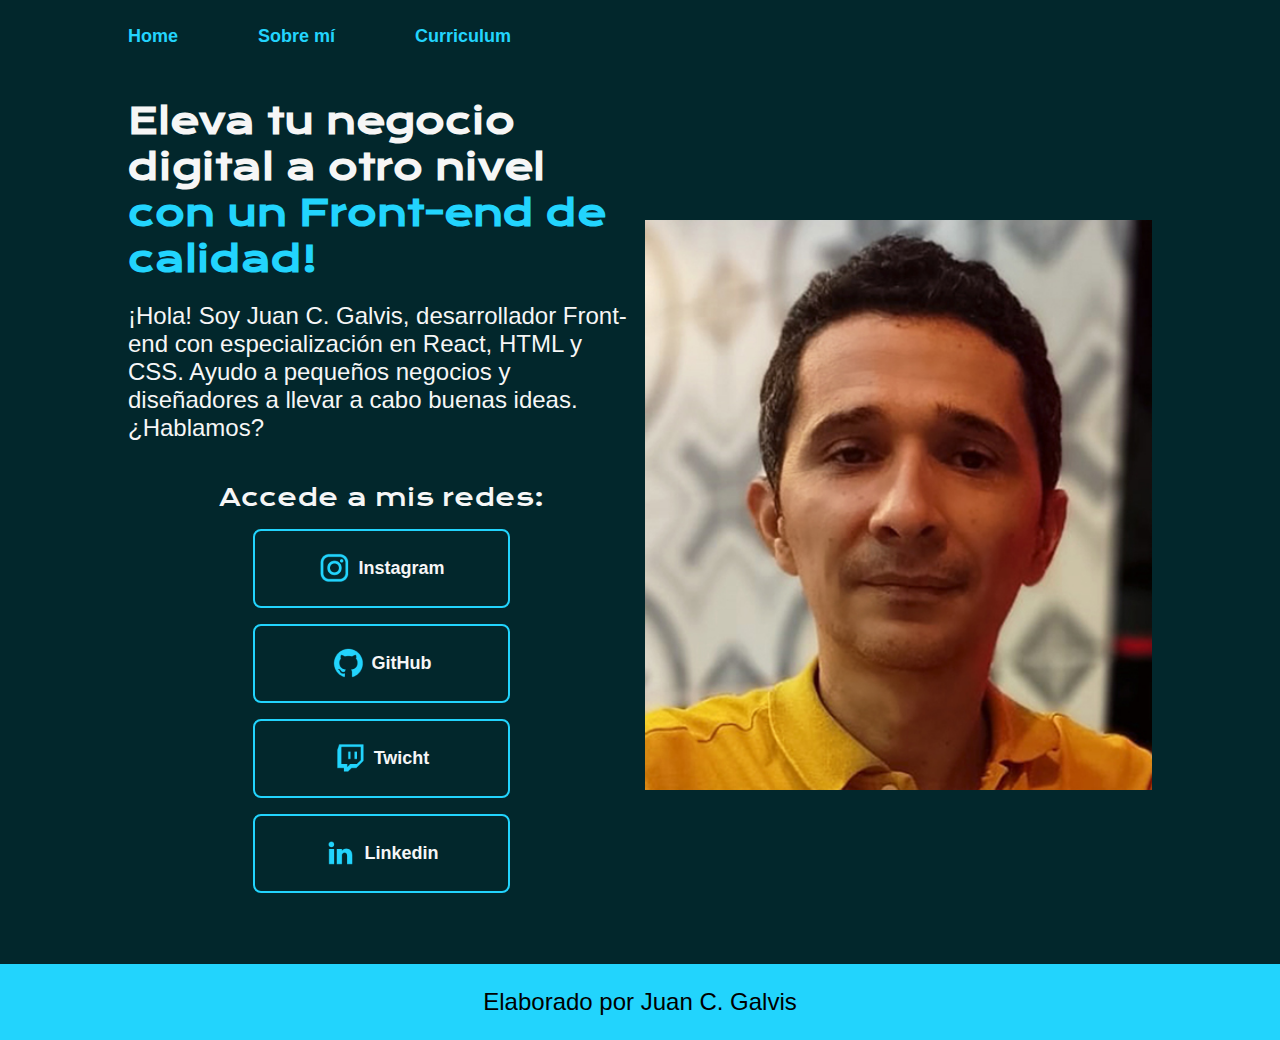
<file: index.html>
<!DOCTYPE html>
<html lang="es">
<head>
    <meta charset="UTF-8">
    <meta name="viewport" content="width=device-width, initial-scale=1.0">
    <title>Portafolio</title>
    <link rel="stylesheet" href="./styles/style.css">
</head>
<body>
    <header class="header">
        <nav class="header__navegacion">
            <a class="header__navegacion__enlaces" href="index.html">Home</a>
            <a class="header__navegacion__enlaces" href="about.html">Sobre mí</a>
            <a class="header__navegacion__enlaces" href="curriculum.html">Curriculum</a>
        </nav>
    </header>
    <main class="presentacion">
        <section class="presentacion__contenido">
            <h1 class="presentacion__contenido__titulo">Eleva tu negocio digital a otro nivel <strong class="titulo_resaltar">con un Front-end de calidad!</strong></h1>
            <p class="presentacion__contenido__texto">
                ¡Hola! Soy Juan C. Galvis, desarrollador Front-end con especialización en React, HTML y CSS.
                Ayudo a pequeños negocios y diseñadores a llevar a cabo buenas ideas. ¿Hablamos?
            </p>

            <div class="presentacion__contenido__enlaces">
                <h2 class="presentacion__contenido_enlaces__subtitulo">Accede a mis redes:</h2>
                <a class="presentacion__contenido__enlaces__redes" href="https://www.instagram.com/">
                    <img src="./assets/instagram.png">
                    Instagram</a>
                <a class="presentacion__contenido__enlaces__redes" href="https://github.com/">
                    <img src="./assets/github.png">
                    GitHub</a>
                <a class="presentacion__contenido__enlaces__redes" href="https://twitch.com/">
                    <img src=".//assets/twitch.png" alt="">
                    Twicht</a>
                <a class="presentacion__contenido__enlaces__redes" href="https://www.linkedin.com/in/juan-carlos-galvis-desarrollador-software">
                    <img src=".//assets/linkedin.png" alt="">
                    Linkedin</a>
            </div>
        </section>
        <img class="presentacion__foto__juan__galvis" src="./img/juan_galvis.jpg" alt="Foto de Juan Galvis">
    </main>
    <footer class="footer">
        <p>Elaborado por Juan C. Galvis</p>
    </footer>    
</body>
</html>
</file>
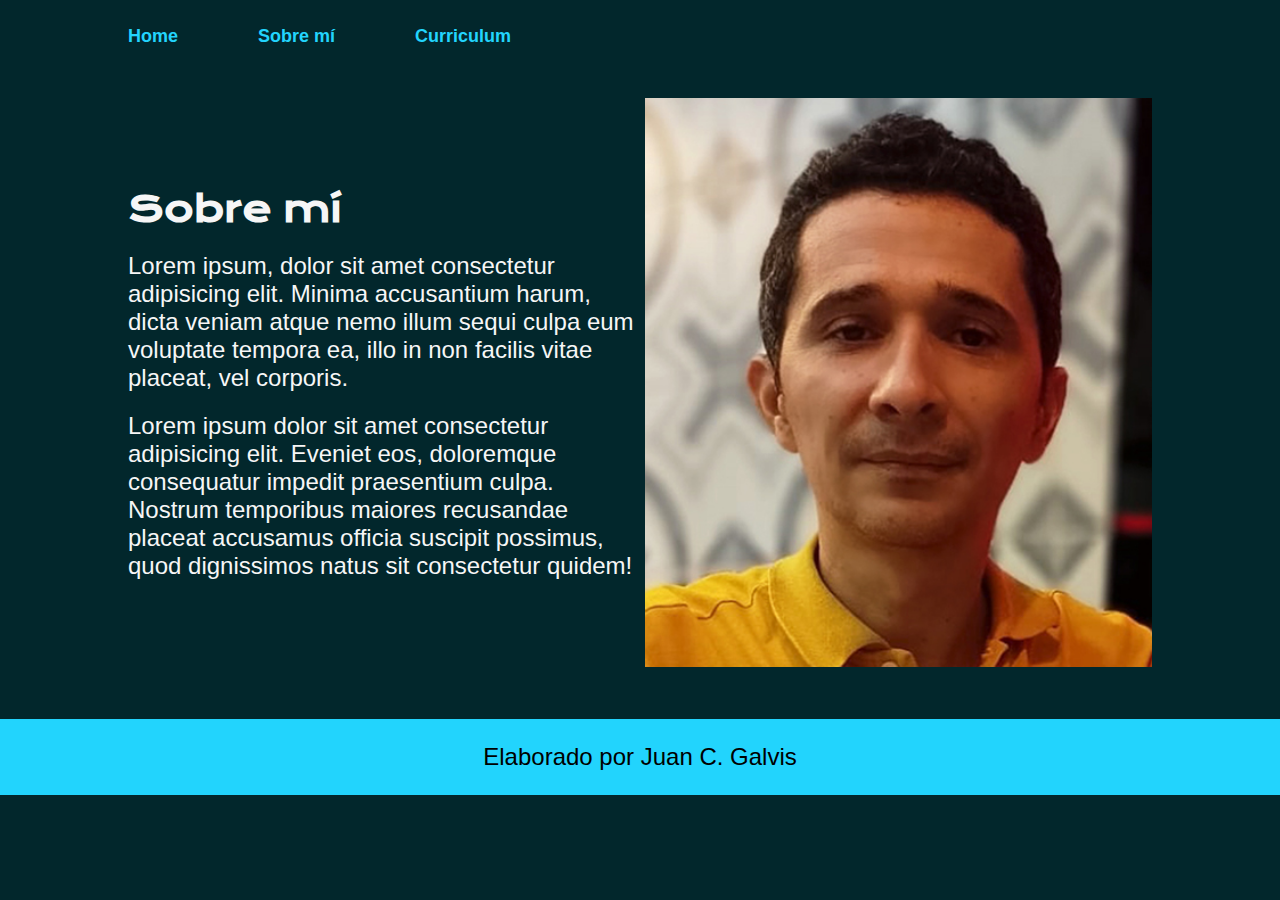
<file: about.html>
<!DOCTYPE html>
<html lang="es-co">
<head>
    <meta charset="UTF-8">
    <meta name="viewport" content="width=device-width, initial-scale=1.0">
    <title>Sobre mí</title>
    <link rel="stylesheet" href="./styles/style.css">
</head>
<body>
    <header class="header">
        <nav class="header__navegacion">
            <a class="header__navegacion__enlaces" href="index.html">Home</a>
            <a class="header__navegacion__enlaces" href="about.html">Sobre mí</a>
            <a class="header__navegacion__enlaces" href="curriculum.html">Curriculum</a>
        </nav>
    </header>
    <main class="presentacion">
        <section class="presentacion__contenido">
            <h1 class="presentacion__contenido__titulo">Sobre mí</h1>
            <p class="presentacion__contenido__texto">Lorem ipsum, dolor sit amet consectetur adipisicing elit. Minima accusantium harum, dicta veniam atque nemo illum sequi culpa eum voluptate tempora ea, illo in non facilis vitae placeat, vel corporis.</p>
            <p class="presentacion__contenido__texto">Lorem ipsum dolor sit amet consectetur adipisicing elit. Eveniet eos, doloremque consequatur impedit praesentium culpa. Nostrum temporibus maiores recusandae placeat accusamus officia suscipit possimus, quod dignissimos natus sit consectetur quidem!</p>
        </section>
        <img class="presentacion__foto__juan__galvis" src="./img/juan_galvis.jpg" alt="Foto de Juan Galvis">
    </main>
    <footer class="footer">
        <p>Elaborado por Juan C. Galvis</p>
    </footer>    
</body>
</html>
</file>
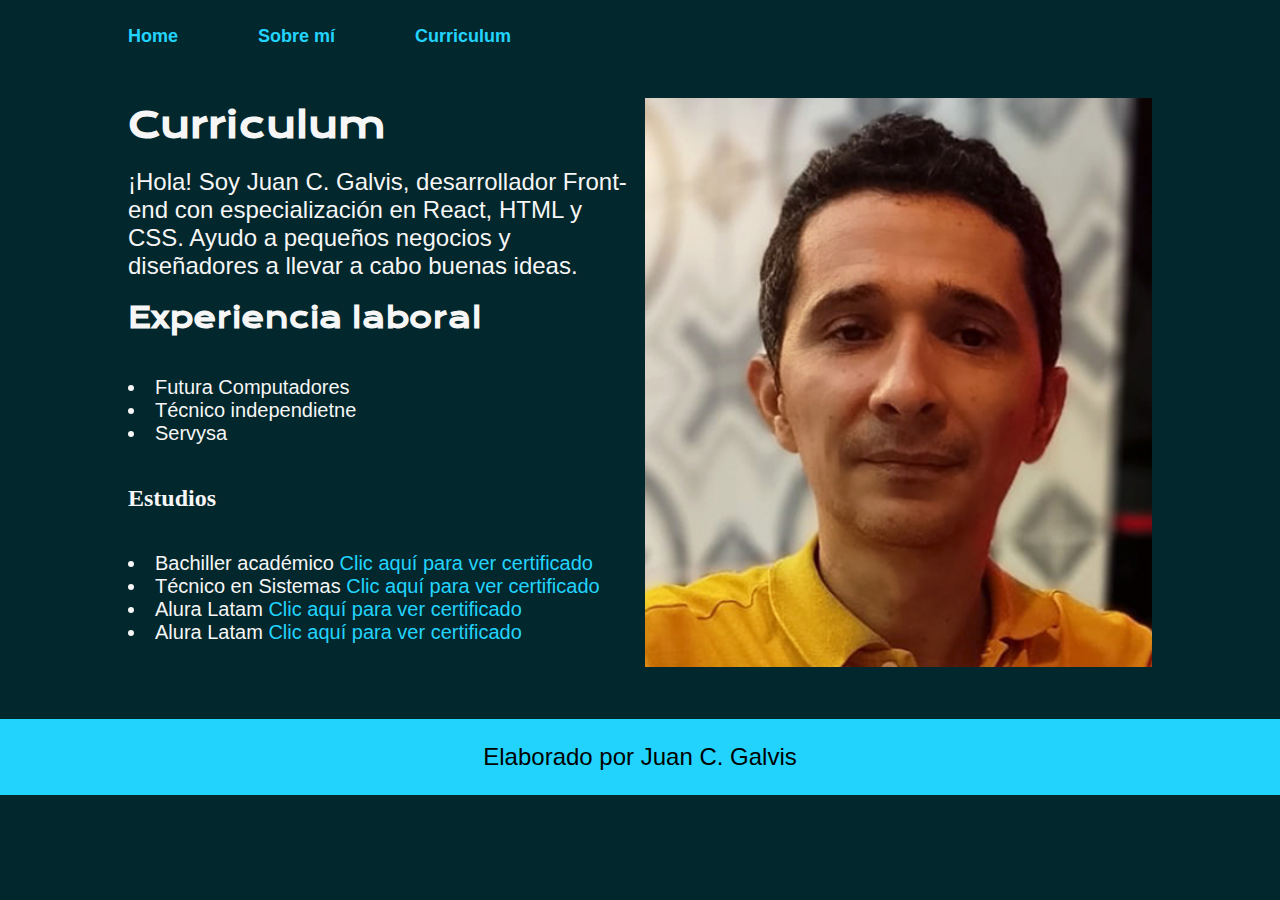
<file: curriculum.html>
<!DOCTYPE html>
<html lang="es">
<head>
    <meta charset="UTF-8">
    <meta name="viewport" content="width=device-width, initial-scale=1.0">
    <title>Portafolio</title>
    <link rel="stylesheet" href="./styles/style.css">
</head>
<body>
    <header class="header">
        <nav class="header__navegacion">
            <a class="header__navegacion__enlaces" href="index.html">Home</a>
            <a class="header__navegacion__enlaces" href="about.html">Sobre mí</a>
            <a class="header__navegacion__enlaces" href="curriculum.html">Curriculum</a>
        </nav>
    </header>
    <main class="presentacion">
        <section class="presentacion__contenido">
            <h1 class="presentacion__contenido__titulo">Curriculum</h1>
            <p class="presentacion__contenido__texto">
                ¡Hola! Soy Juan C. Galvis, desarrollador Front-end con especialización en React, HTML y CSS.
                Ayudo a pequeños negocios y diseñadores a llevar a cabo buenas ideas.
            </p>

            <h2 class="presentacion__contenido__titulo__2">Experiencia laboral</h2>
            <p class="presentacion__contenido__texto">
                <ul class="presentacion__contenido__texto__lista">
                    <li >Futura Computadores</li>
                    <li>Técnico independietne</li>
                    <li>Servysa</li>
                </ul>
            </p>

            <h2>Estudios</h2>
            <p class="presentacion__contenido__texto">
                <ul class="presentacion__contenido__texto__lista">
                    <li>Bachiller académico <a href="">Clic aquí para ver certificado</a></li>
                    <li>Técnico en Sistemas <a href="">Clic aquí para ver certificado</a></li>
                    <li>Alura Latam <a href="">Clic aquí para ver certificado</a></li>
                    <li>Alura Latam <a href="">Clic aquí para ver certificado</a></li>
                </ul>
            </p>
            
        </section>
        <img class="presentacion__foto__juan__galvis" src="./img/juan_galvis.jpg" alt="Foto de Juan Galvis">
    </main>
    <footer class="footer">
        <p>Elaborado por Juan C. Galvis</p>
    </footer>    
</body>
</html>
</file>
<file: styles/style.css>
@import url('https://fonts.googleapis.com/css2?family=Krona+One&family=Montserrat:ital,wght@0,100..900;1,100..900&display=swap');

:root{
    --color-primario: #02272c;
    --color-secundario: #f6f6f6;
    --color-terciario: #22d4fd;
    --color-hover: #272727;

    --fuente-monserrat: "Monserrat", sans-serif;
    --fuente-krona: "Krona One", sans-serif;
}

* {
    padding: 0;
    margin: 0;

}
body {
    background-color: var(--color-primario);
    color:var(--color-secundario);
}

.header{
    padding: 2% 0% 0% 10%;
    /* text-align: center; */
}

.header__navegacion{
    display: flex;
    gap: 80px;
    /* justify-content: center;
    align-items: center; */
}

.header__navegacion__enlaces{
    font-size: 1.125rem;
    color: var(--color-terciario);
    font-family: var(--fuente-monserrat);
    font-weight: 600;
    text-decoration: none;
}

.header__navegacion__enlaces:hover{
    color: #007bff;
    
}

.presentacion{
    display: flex;
    align-items: center;
    padding: 4% 10%;
    justify-content: space-between;
    gap: 10px;
}

.presentacion__contenido{
    width: 50%;
    display: flex;
    flex-direction: column;
    gap: 20px;
}

.titulo_resaltar {
    color: var(--color-terciario);
}

.presentacion__contenido__titulo{
    font-size: 2.25rem;
    font-family: var(--fuente-krona);
}

.presentacion__contenido__titulo__2{
    font-size: 1.75rem;
    font-family: var(--fuente-krona);
}

.presentacion__contenido__texto{
    font-size: 1.5rem;
    font-family: var(--fuente-monserrat);
}

a{
    text-decoration: none;
    color: var(--color-terciario);
}
.presentacion__contenido__enlaces{
    display: flex;
    justify-content: space-between;
    padding: 10px 0;
    margin: 10px 0;
    font-size: 1rem;
    flex-direction: column;
    align-items: center;
    gap: 16px;
}

.presentacion__contenido__enlaces__redes{
    width: 50%;
    /* background-color: #007bff; */
    padding: 21.5px 0;
    border-radius: 8px;
    text-align: center;
    font-family: var(--fuente-monserrat);
    font-size: 1.125rem;
    color: var(--color-secundario);
    font-weight: 600;
    text-decoration: none;
    border: 2px solid var(--color-terciario);
    display: flex;
    align-items: center;
    justify-content: center;
    gap: 7px;
}

.presentacion__contenido__enlaces__redes:hover{
    background-color: var(--color-hover);
    border: 3px solid #0000FF;
    cursor: pointer;
}

/* img{
    width: auto;
    height: 482px;

} */

.presentacion__contenido_enlaces__subtitulo{
    font-family: var(--fuente-krona);
    font-weight: 400;
    font-size: 1.5rem;
}

.presentacion__contenido__texto__lista{
    list-style-position: inside;
    font-size: 1.25rem;
    font-family: var(--fuente-monserrat);
}

.presentacion__foto__juan__galvis{
    width: 50%;
}

.footer{
    background-color: var(--color-terciario);
    padding: 24px;
    font-family: var(--fuente-monserrat);
    font-size: 1.5rem;
    text-align: center;
    color: #000000;
}

@media (max-width: 1200px){
    .header{
        padding: 10%;
    }

    .header__navegacion{
        justify-content: center;
        gap: 27px;
    }

    .presentacion{
        flex-direction: column-reverse;
        padding: 5%;
    }

    .presentacion__contenido{
        width: auto;
    }
}
</file>
